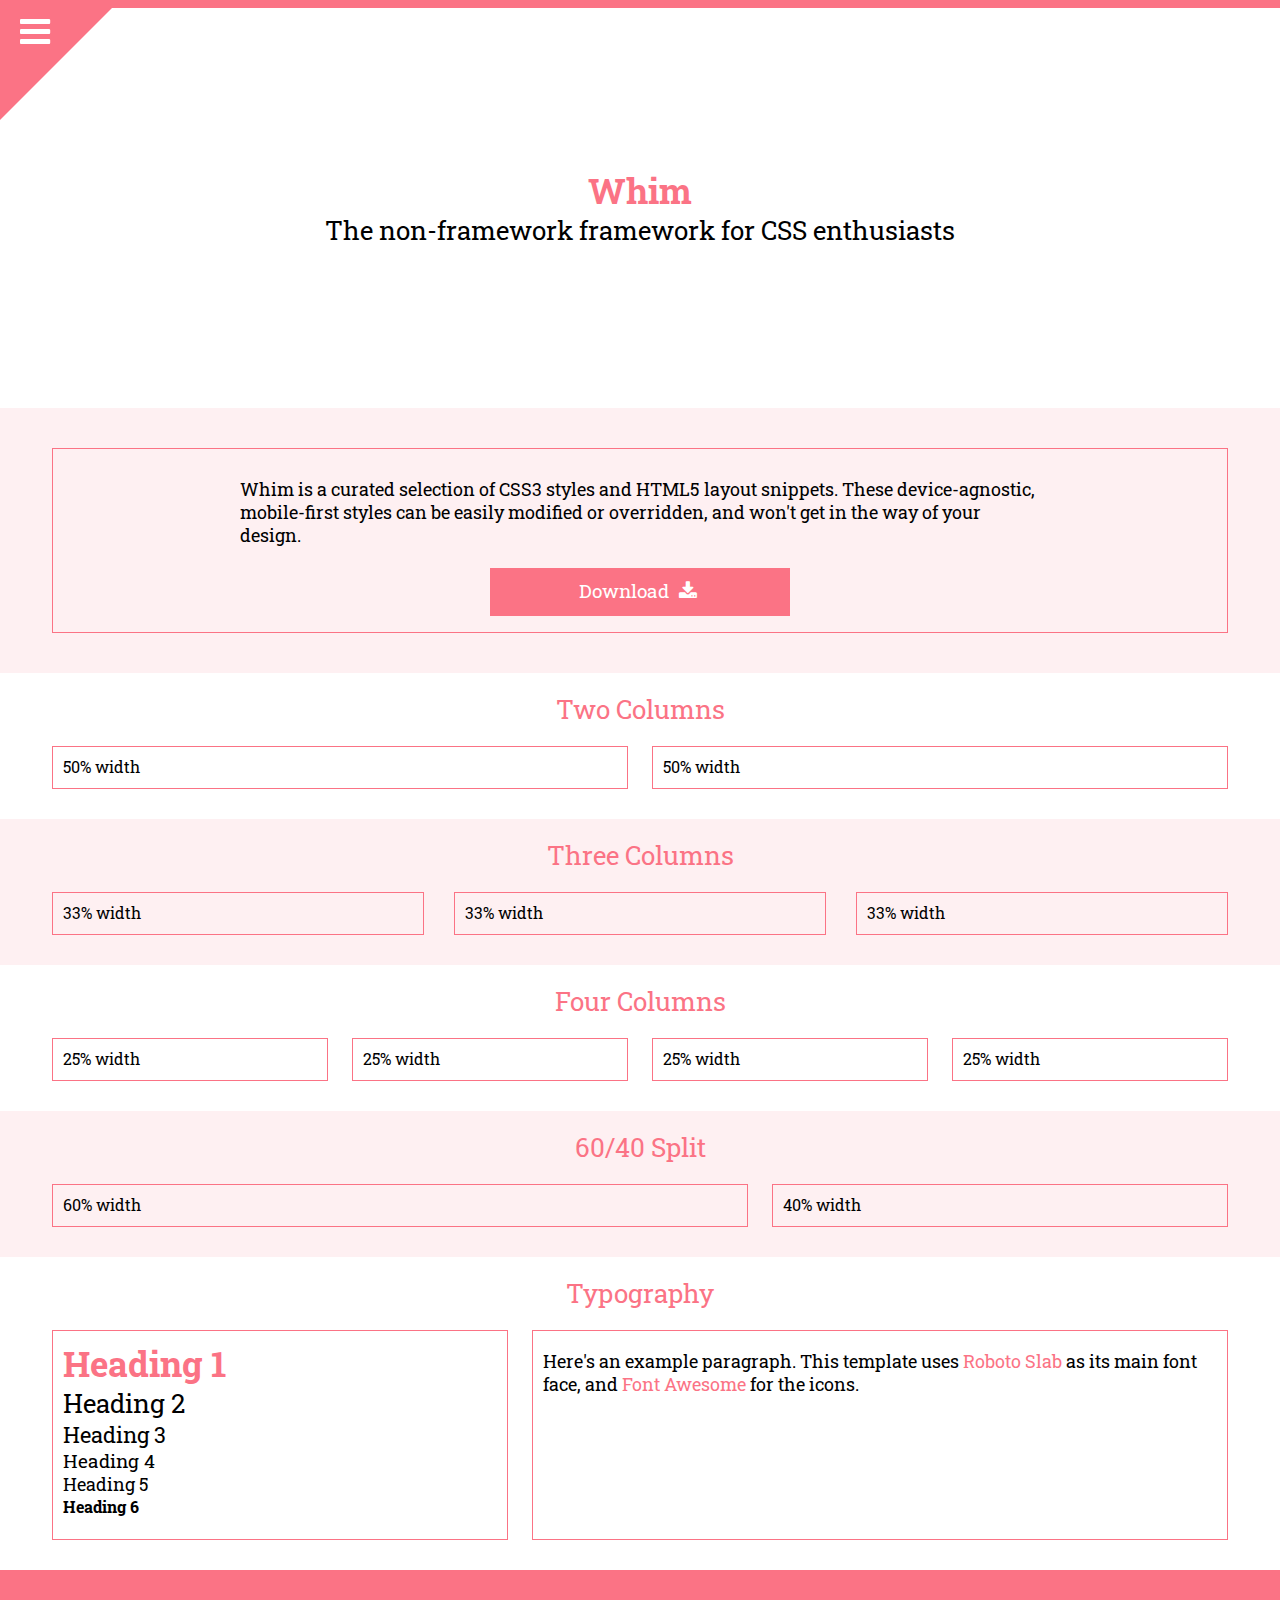
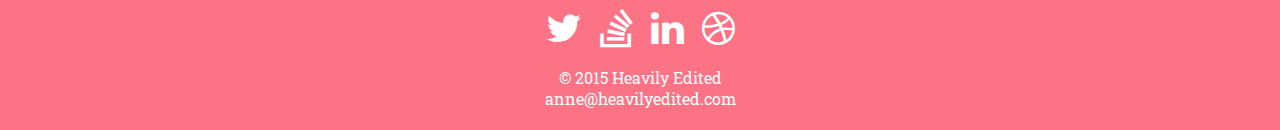
<file: index.html>
<!DOCTYPE html>
<html>
<head>
<meta charset="UTF-8">
<meta name="viewport" content="width=device-width, initial-scale=1.0" />
<title>Whim | The Non-framework Framework for CSS Enthusiasts.</title>
<meta name="description" content="Whim is a mobile-first, design-agnostic, responsive HTML5/CSS3 boilerplate for the stylesheet minimalists of the world." />
<link rel="icon" href="favicon.ico" type="image/x-icon" />

<!-- Initialize styles and fonts -->
<link href='http://fonts.googleapis.com/css?family=Roboto+Slab:400,700' rel='stylesheet' type='text/css'>
<link href="http://maxcdn.bootstrapcdn.com/font-awesome/4.2.0/css/font-awesome.min.css" rel="stylesheet">
<link href="style.css" rel="stylesheet">
</style>

</head>

<body>

<!-- Nav -->
<div id="target"><span class="icon">&#xf0c9;</span></div>
<nav class="main-menu">
	<div class="inner">
		<ul>
			<li><a href="#two-col" class="scroll">Two Columns</a></li>
			<li><a href="#three-col" class="scroll">Three Columns</a></li>
			<li><a href="#four-col" class="scroll">Four Columns</a></li>
			<li><a href="#sixty-forty" class="scroll">60/40 Split</a></li>
			<li><a href="#typography" class="scroll">Typography</a></li>
		</ul>
	</div>
</nav>

<!-- Header -->
<header>
	<div class="inner">
	<h1>Whim</h1>
	<h2>The non-framework framework for CSS enthusiasts</h2>
	</div>
</header>

<!-- Intro -->
<section id="intro">
	<div class="inner">
		<div class="full">
		<p>Whim is a curated selection of CSS3 styles and HTML5 layout snippets. These device-agnostic, mobile-first styles can be easily modified or overridden, and won't get in the way of your design.</p>
		<a href="https://github.com/heavilyedited/whim/archive/master.zip" class="button">Download <span class="icon">&#xf019;</span></a>
		</div>
	</div>
</section>

<!-- Two Columns -->
<section id="two-col">
	<div class="inner">
		<h3 class="section-header">Two Columns</h3>
		<div class="half">
			50% width
		</div>
		<div class="half">
			50% width
		</div>
	</div>
</section>

<section id="three-col">
	<div class="inner">
		<h3 class="section-header">Three Columns</h3>
		<div class="thirds">
			33% width
		</div>
		<div class="thirds">
			33% width
		</div>
		<div class="thirds">
			33% width
		</div>
	</div>
</section>

<section id="four-col">
	<div class="inner">
		<h3 class="section-header">Four Columns</h3>
		<div class="fourths">
			25% width
		</div>
		<div class="fourths">
			25% width
		</div>
		<div class="fourths">
			25% width
		</div>
		<div class="fourths">
			25% width
		</div>
	</div>
</section>

<section id="sixty-forty">
	<div class="inner">
		<h3 class="section-header">60/40 Split</h3>
		<div class="sixty">
			60% width
		</div>
		<div class="forty">
			40% width
		</div>
	</div>
</section>

<section id="typography">
	<div class="inner">
		<h3 class="section-header">Typography</h3>
		<div class="forty">
			<h1>Heading 1</h1>
			<h2>Heading 2</h2>
			<h3>Heading 3</h3>
			<h4>Heading 4</h4>
			<h5>Heading 5</h5>
			<h6>Heading 6</h6>
		</div>
		<div class="sixty">
			<p>Here's an example paragraph. This template uses <a href="https://www.google.com/fonts/specimen/Roboto+Slab" target="_blank">Roboto Slab</a> as its main font face, and <a href="https://fortawesome.github.io/Font-Awesome/" target="_blank">Font Awesome</a> for the icons.</p>
		</div>
	</div>
</section>

<!-- Footer -->
<footer>
	<div class="inner">
		<ul class="social">
			<li><a href="https://twitter.com/HeavilyEdited" alt="Anne Gray on Twitter" target="_blank">&#xf099;</a></li>
			<li><a href="http://careers.stackoverflow.com/heavilyedited" alt="Anne Gray on StackOverflow Careers" target="_blank">&#xf16c;</a></li>
			<li><a href="https://www.linkedin.com/in/annejacksongray/" alt="Anne Gray on LinkedIn" target="_blank">&#xf0e1;</a></li>
			<li><a href="https://dribbble.com/heavilyedited" alt="Anne Gray on Dribbble" target="_blank">&#xf17d;</a></li>
		</ul>
    	&copy; 2015 <a href="http://www.heavilyedited.com/" target="_blank">Heavily Edited</a>
		<br/>anne@heavilyedited.com
    </div>
</footer>

<!-- Scripts -->
<script src="http://ajax.googleapis.com/ajax/libs/jquery/2.1.1/jquery.min.js"></script>
<script type="text/javascript">
$(document).ready(function () {
	$('.scroll').on('click', function(e) {
		$('html,body').animate({scrollTop:$(this.hash).offset().top}, 500);
		e.preventDefault();
	});
	$('#target').on('click', function() {
		$('.main-menu').toggleClass("expanded");
	});
});
</script>    
</body>
</html>
</file>
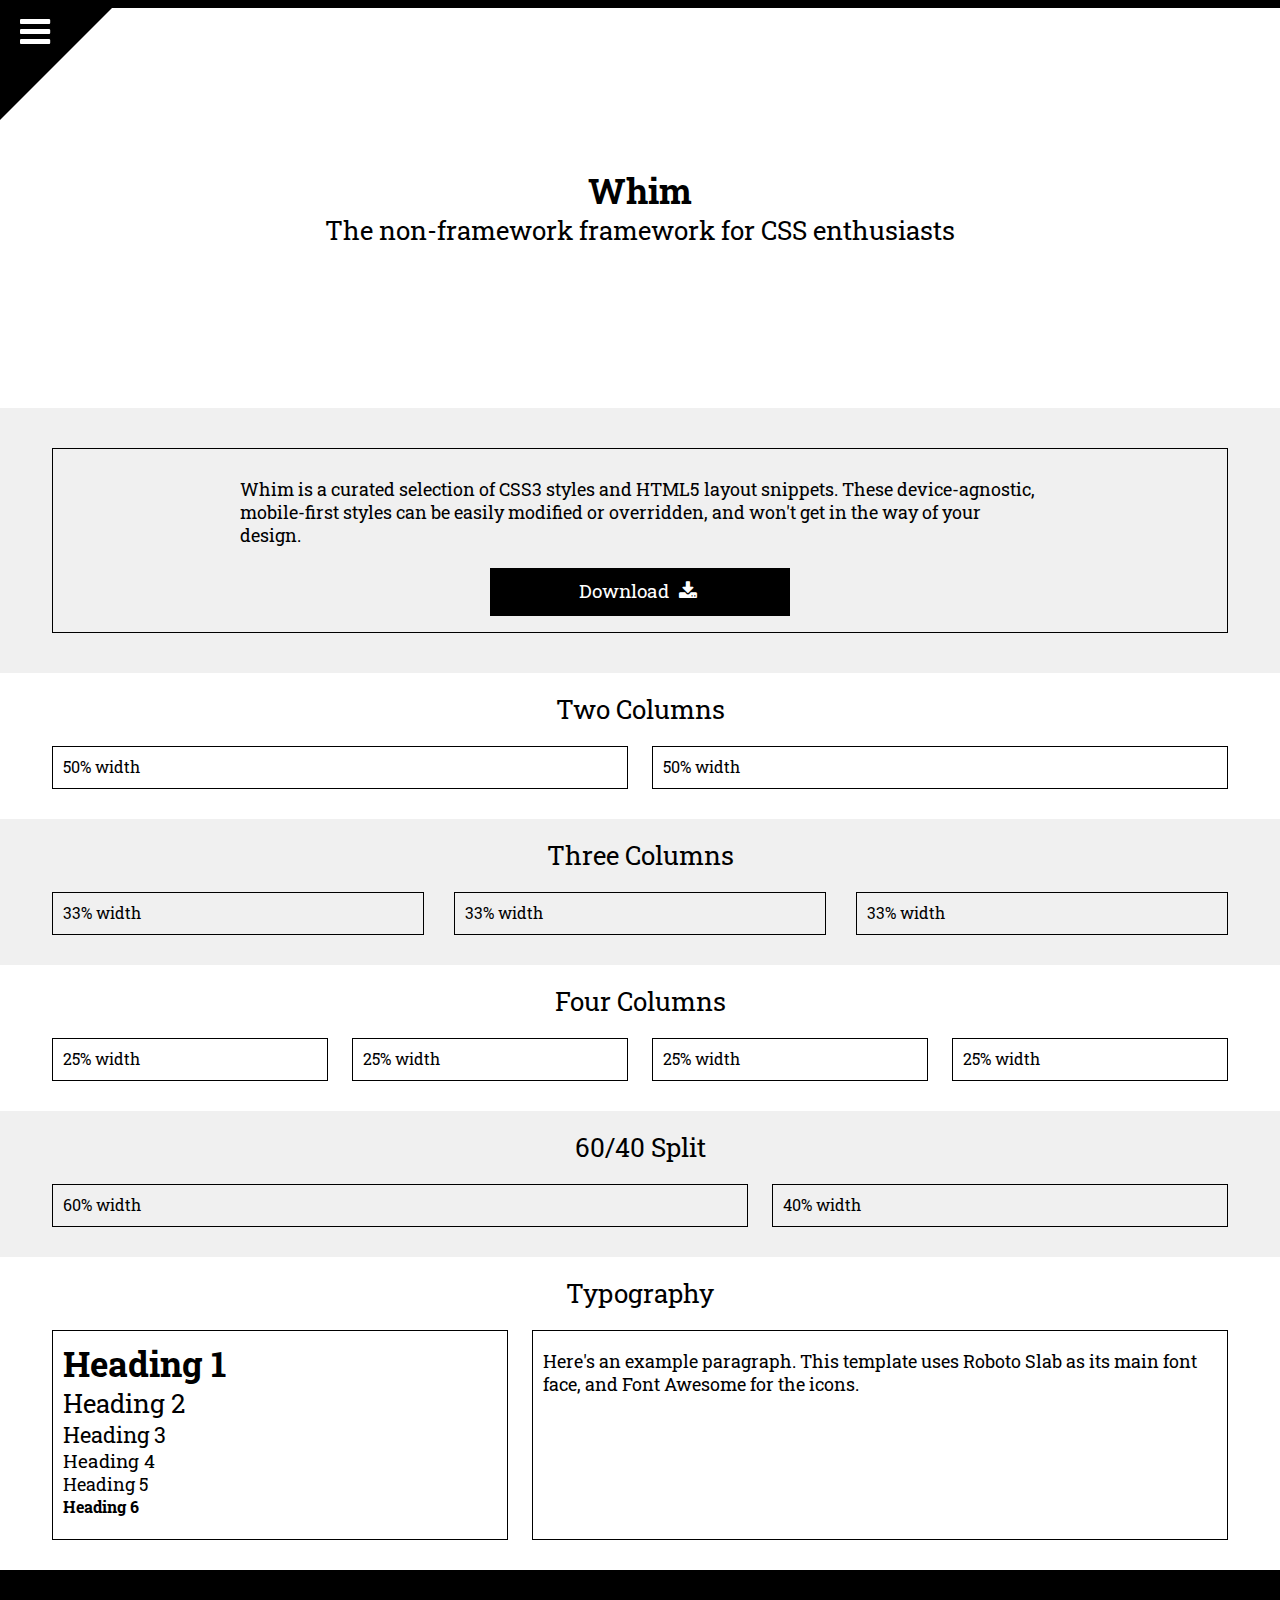
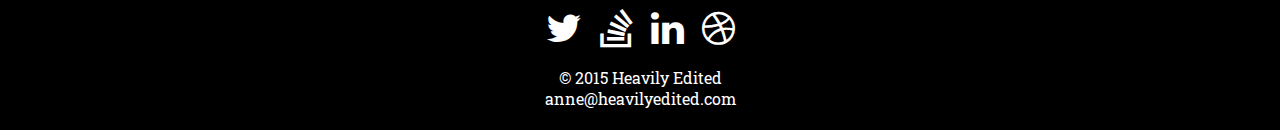
<file: greyscale/index.html>
<!DOCTYPE html>
<html>
<head>
<meta charset="UTF-8">
<meta name="viewport" content="width=device-width, initial-scale=1.0" />
<title>Whim | The Non-framework Framework for CSS Enthusiasts.</title>
<meta name="description" content="Whim is a mobile-first, design-agnostic, responsive HTML5/CSS3 boilerplate for the stylesheet minimalists of the world." />
<link rel="icon" href="favicon.ico" type="image/x-icon" />

<!-- Initialize styles and fonts -->
<link href='http://fonts.googleapis.com/css?family=Roboto+Slab:400,700' rel='stylesheet' type='text/css'>
<link href="http://maxcdn.bootstrapcdn.com/font-awesome/4.4.0/css/font-awesome.min.css" rel="stylesheet">
<link href="style.css" rel="stylesheet">
</style>

</head>

<body>

<!-- Nav -->
<div id="target"><span class="icon">&#xf0c9;</span></div>
<nav class="main-menu">
	<div class="inner">
		<ul>
			<li><a href="#two-col" class="scroll">Two Columns</a></li>
			<li><a href="#three-col" class="scroll">Three Columns</a></li>
			<li><a href="#four-col" class="scroll">Four Columns</a></li>
			<li><a href="#sixty-forty" class="scroll">60/40 Split</a></li>
			<li><a href="#typography" class="scroll">Typography</a></li>
		</ul>
	</div>
</nav>

<!-- Header -->
<header>
	<div class="inner">
	<h1>Whim</h1>
	<h2>The non-framework framework for CSS enthusiasts</h2>
	</div>
</header>

<!-- Intro -->
<section id="intro">
	<div class="inner">
		<div class="full">
		<p>Whim is a curated selection of CSS3 styles and HTML5 layout snippets. These device-agnostic, mobile-first styles can be easily modified or overridden, and won't get in the way of your design.</p>
		<a href="https://github.com/heavilyedited/whim/archive/master.zip" class="button">Download <span class="icon">&#xf019;</span></a>
		</div>
	</div>
</section>

<!-- Two Columns -->
<section id="two-col">
	<div class="inner">
		<h3 class="section-header">Two Columns</h3>
		<div class="half">
			50% width
		</div>
		<div class="half">
			50% width
		</div>
	</div>
</section>

<section id="three-col">
	<div class="inner">
		<h3 class="section-header">Three Columns</h3>
		<div class="thirds">
			33% width
		</div>
		<div class="thirds">
			33% width
		</div>
		<div class="thirds">
			33% width
		</div>
	</div>
</section>

<section id="four-col">
	<div class="inner">
		<h3 class="section-header">Four Columns</h3>
		<div class="fourths">
			25% width
		</div>
		<div class="fourths">
			25% width
		</div>
		<div class="fourths">
			25% width
		</div>
		<div class="fourths">
			25% width
		</div>
	</div>
</section>

<section id="sixty-forty">
	<div class="inner">
		<h3 class="section-header">60/40 Split</h3>
		<div class="sixty">
			60% width
		</div>
		<div class="forty">
			40% width
		</div>
	</div>
</section>

<section id="typography">
	<div class="inner">
		<h3 class="section-header">Typography</h3>
		<div class="forty">
			<h1>Heading 1</h1>
			<h2>Heading 2</h2>
			<h3>Heading 3</h3>
			<h4>Heading 4</h4>
			<h5>Heading 5</h5>
			<h6>Heading 6</h6>
		</div>
		<div class="sixty">
			<p>Here's an example paragraph. This template uses <a href="https://www.google.com/fonts/specimen/Roboto+Slab" target="_blank">Roboto Slab</a> as its main font face, and <a href="https://fortawesome.github.io/Font-Awesome/" target="_blank">Font Awesome</a> for the icons.</p>
		</div>
	</div>
</section>

<!-- Footer -->
<footer>
	<div class="inner">
		<ul class="social">
			<li><a href="https://twitter.com/HeavilyEdited" alt="Anne Gray on Twitter" target="_blank">&#xf099;</a></li>
			<li><a href="http://careers.stackoverflow.com/heavilyedited" alt="Anne Gray on StackOverflow Careers" target="_blank">&#xf16c;</a></li>
			<li><a href="https://www.linkedin.com/in/annejacksongray/" alt="Anne Gray on LinkedIn" target="_blank">&#xf0e1;</a></li>
			<li><a href="https://dribbble.com/heavilyedited" alt="Anne Gray on Dribbble" target="_blank">&#xf17d;</a></li>
		</ul>
    	&copy; 2015 <a href="http://www.heavilyedited.com/" target="_blank">Heavily Edited</a>
		<br/>anne@heavilyedited.com
    </div>
</footer>

<!-- Scripts -->
<script src="http://ajax.googleapis.com/ajax/libs/jquery/2.1.4/jquery.min.js"></script>
<script type="text/javascript">
$(document).ready(function () {
	$('.scroll').on('click', function(e) {
		$('html,body').animate({scrollTop:$(this.hash).offset().top}, 500);
		e.preventDefault();
	});
	$('#target').on('click', function() {
		$('.main-menu').toggleClass("expanded");
	});
});
</script>    
</body>
</html>
</file>
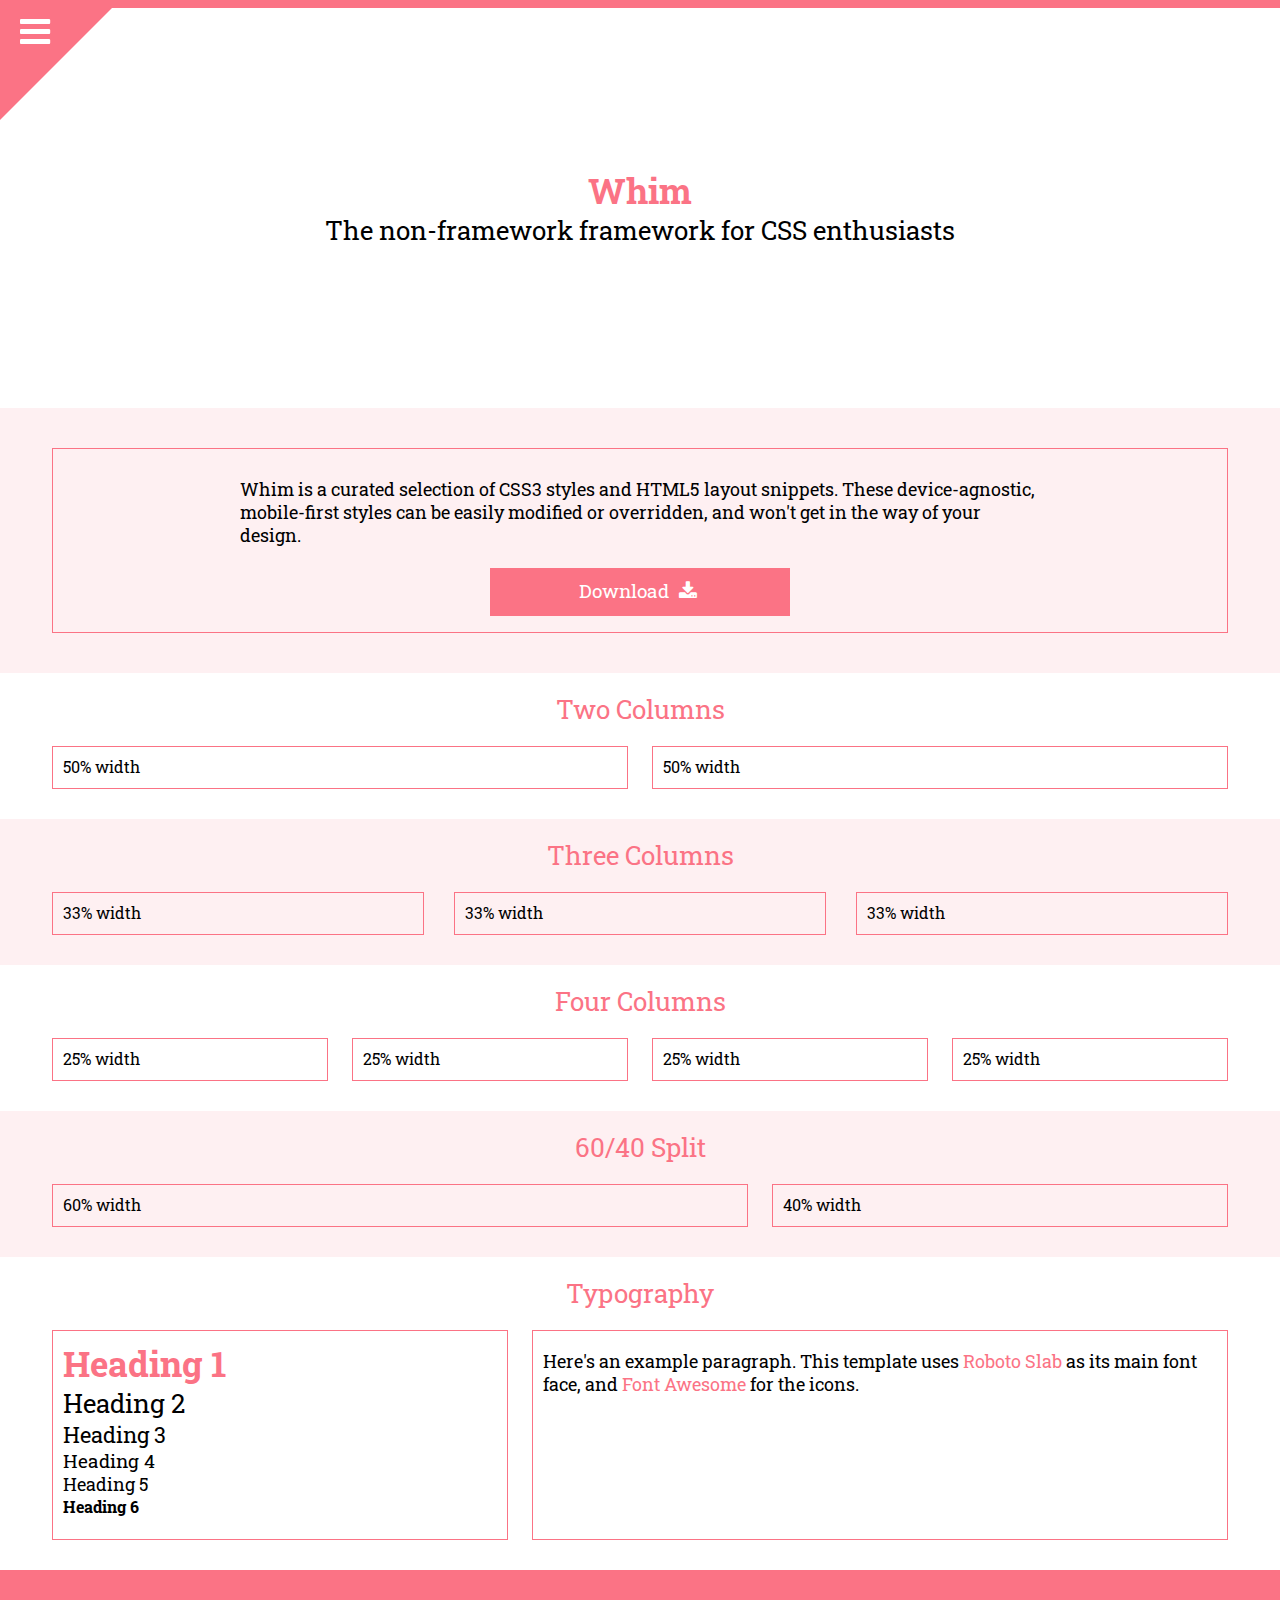
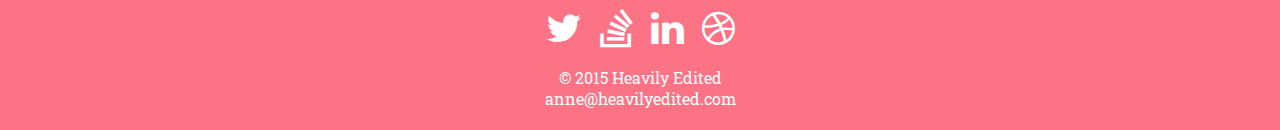
<file: pink/index.html>
<!DOCTYPE html>
<html>
<head>
<meta charset="UTF-8">
<meta name="viewport" content="width=device-width, initial-scale=1.0" />
<title>Whim | The Non-framework Framework for CSS Enthusiasts.</title>
<meta name="description" content="Whim is a mobile-first, design-agnostic, responsive HTML5/CSS3 boilerplate for the stylesheet minimalists of the world." />
<link rel="icon" href="favicon.ico" type="image/x-icon" />

<!-- Initialize styles and fonts -->
<link href='http://fonts.googleapis.com/css?family=Roboto+Slab:400,700' rel='stylesheet' type='text/css'>
<link href="http://maxcdn.bootstrapcdn.com/font-awesome/4.4.0/css/font-awesome.min.css" rel="stylesheet">
<link href="style.css" rel="stylesheet">
</style>

</head>

<body>

<!-- Nav -->
<div id="target"><span class="icon">&#xf0c9;</span></div>
<nav class="main-menu">
	<div class="inner">
		<ul>
			<li><a href="#two-col" class="scroll">Two Columns</a></li>
			<li><a href="#three-col" class="scroll">Three Columns</a></li>
			<li><a href="#four-col" class="scroll">Four Columns</a></li>
			<li><a href="#sixty-forty" class="scroll">60/40 Split</a></li>
			<li><a href="#typography" class="scroll">Typography</a></li>
		</ul>
	</div>
</nav>

<!-- Header -->
<header>
	<div class="inner">
	<h1>Whim</h1>
	<h2>The non-framework framework for CSS enthusiasts</h2>
	</div>
</header>

<!-- Intro -->
<section id="intro">
	<div class="inner">
		<div class="full">
		<p>Whim is a curated selection of CSS3 styles and HTML5 layout snippets. These device-agnostic, mobile-first styles can be easily modified or overridden, and won't get in the way of your design.</p>
		<a href="https://github.com/heavilyedited/whim/archive/master.zip" class="button">Download <span class="icon">&#xf019;</span></a>
		</div>
	</div>
</section>

<!-- Two Columns -->
<section id="two-col">
	<div class="inner">
		<h3 class="section-header">Two Columns</h3>
		<div class="half">
			50% width
		</div>
		<div class="half">
			50% width
		</div>
	</div>
</section>

<section id="three-col">
	<div class="inner">
		<h3 class="section-header">Three Columns</h3>
		<div class="thirds">
			33% width
		</div>
		<div class="thirds">
			33% width
		</div>
		<div class="thirds">
			33% width
		</div>
	</div>
</section>

<section id="four-col">
	<div class="inner">
		<h3 class="section-header">Four Columns</h3>
		<div class="fourths">
			25% width
		</div>
		<div class="fourths">
			25% width
		</div>
		<div class="fourths">
			25% width
		</div>
		<div class="fourths">
			25% width
		</div>
	</div>
</section>

<section id="sixty-forty">
	<div class="inner">
		<h3 class="section-header">60/40 Split</h3>
		<div class="sixty">
			60% width
		</div>
		<div class="forty">
			40% width
		</div>
	</div>
</section>

<section id="typography">
	<div class="inner">
		<h3 class="section-header">Typography</h3>
		<div class="forty">
			<h1>Heading 1</h1>
			<h2>Heading 2</h2>
			<h3>Heading 3</h3>
			<h4>Heading 4</h4>
			<h5>Heading 5</h5>
			<h6>Heading 6</h6>
		</div>
		<div class="sixty">
			<p>Here's an example paragraph. This template uses <a href="https://www.google.com/fonts/specimen/Roboto+Slab" target="_blank">Roboto Slab</a> as its main font face, and <a href="https://fortawesome.github.io/Font-Awesome/" target="_blank">Font Awesome</a> for the icons.</p>
		</div>
	</div>
</section>

<!-- Footer -->
<footer>
	<div class="inner">
		<ul class="social">
			<li><a href="https://twitter.com/HeavilyEdited" alt="Anne Gray on Twitter" target="_blank">&#xf099;</a></li>
			<li><a href="http://careers.stackoverflow.com/heavilyedited" alt="Anne Gray on StackOverflow Careers" target="_blank">&#xf16c;</a></li>
			<li><a href="https://www.linkedin.com/in/annejacksongray/" alt="Anne Gray on LinkedIn" target="_blank">&#xf0e1;</a></li>
			<li><a href="https://dribbble.com/heavilyedited" alt="Anne Gray on Dribbble" target="_blank">&#xf17d;</a></li>
		</ul>
    	&copy; 2015 <a href="http://www.heavilyedited.com/" target="_blank">Heavily Edited</a>
		<br/>anne@heavilyedited.com
    </div>
</footer>

<!-- Scripts -->
<script src="http://ajax.googleapis.com/ajax/libs/jquery/2.1.4/jquery.min.js"></script>
<script type="text/javascript">
$(document).ready(function () {
	$('.scroll').on('click', function(e) {
		$('html,body').animate({scrollTop:$(this.hash).offset().top}, 500);
		e.preventDefault();
	});
	$('#target').on('click', function() {
		$('.main-menu').toggleClass("expanded");
	});
});
</script>    
</body>
</html>
</file>
<file: style.css>
@charset "utf-8";

/*    Whim, the Non-Framework Framework
      A responsive + mobile-first layout by Anne Gray
	  http://whim.heavilyedited.com/
*/

/* Color Scheme
	  Pale Pink - #fef0f2
      Med Pink - #fb7385
	  White - #ffffff
      Black - #000000
*/

/* Global */
body {
	margin: 0;
	line-height: 1.3;
	-webkit-font-smoothing: antialiased;
	-moz-osx-font-smoothing: grayscale;
	color: #000000;
	background-color: #ffffff;
	border-top: 8px solid #fb7385;
	font-family: 'Roboto Slab', Helvetica, Arial, sans-serif;
}
header,nav,section,footer,article,div{ position:relative; display:block; }

/* Float Clearing */
header:after, nav:after, section:after, footer:after, div:after { content: ''; display: table; clear: both; }

/* Custom Highlight Color */
::-moz-selection { background-color:#fb7385; color:#ffffff; }
::selection { background-color:#fb7385; color:#ffffff; }

/* Headings */
h1, h2, h3, h4, h5, h6 { margin: 0; font-weight: normal; }
h1 { font-size: 2.2em; font-weight: bold; color: #fb7385; }
h2 { font-size: 1.6em; }
h3 { font-size: 1.4em; }
h4 { font-size: 1.2em; }
h5 { font-size: 1.1em; }
h6 { font-size: 1em; font-weight: bold; }

/* Links */
a, a:visited, a:active { color: #fb7385; text-decoration: none; -webkit-transition: .2s ease-out; -moz-transition: .2s ease-out; transition: .2s ease-out; }
a:hover { opacity: .8; }

.button, .button:active, .button:visited {
	display: block;
	max-width: 300px;
	margin: 6px auto;
	padding: 10px;
	background-color: #fb7385;
	color: #ffffff;
	border: 1px solid #fb7385;
	box-sizing: border-box;
	font-size: 1.2em;
	text-align: center;
}
.button:hover { opacity: 1; background-color: #fef0f2; color: #fb7385; }

/* Icon Font */
.icon { padding: 5px; font-family: FontAwesome; }

/* Social Icons*/
.social { width: 100%; margin: 0 auto; padding: 10px 0; text-align: center; font-family: FontAwesome; font-size: 2.4em; }
.social li { display: inline-block; list-style-type: none; padding: 4px; }
.social a, .social a:active, .social a:visited { font-weight: normal; }

/* Responsive Images */
img { max-width: 100%; height: auto; }
a img { border: 0; }
p { margin: 10px auto; }
hr { width: 100%; border: 0; border-top: 1px solid #fb7385; clear: both; }

/* Header */
header { height: 400px; }
header .inner { top: 50%; -webkit-transform: translateY(-50%); transform: translateY(-50%); }
header h1, header h2 { text-align: center; }

/* Menu */
.main-menu { z-index: 8; position: fixed; top: -100%; left: -100%; width: 100%; max-width: 700px; height: 100%; background-color: #fb7385; transition: .6s ease-in-out; overflow-y: auto; }
.expanded { top: 0; left: 0; }

.main-menu ul { z-index: 10; list-style-type: none; margin: 60px 20px; padding: 0; text-align: center; font-size: 1.2em; }
.main-menu li { display: block; margin: 10px; }
.main-menu li a, .main-menu li a:active, .main-menu li a:visited { display: block; padding: 10px; color: #ffffff; border: 1px solid #ffffff; box-sizing: border-box; }
.main-menu li a:hover { opacity: 1; background-color: #ffffff; color: #fb7385; }
#target {
	z-index: 9;
	position: fixed;
	top: 0;
	left: 0;
	width: 0;
	height: 0;
	border-top: 60px solid #fb7385;
	border-right: 60px solid transparent;
	border-left: 60px solid #fb7385;
	border-bottom: 60px solid transparent;
	color: #ffffff;
	font-size: 2.2em;
	text-align: center;
	-webkit-tap-highlight-color: transparent;
}
#target span{
	position: absolute;
	bottom: 0;
	right: 0;
	padding: 5px 10px;
}

/* Layout */
section:nth-child(even) { background-color: #fef0f2; }
.inner { max-width: 1200px; margin: 0 auto; padding: 20px; }

.section-header { margin-bottom: 10px; text-align: center; font-size: 1.6em; color: #fb7385; }

.full,
.half,
.thirds,
.fourths,
.forty,
.sixty { width: 98%; float: left; margin: 10px 1%; padding: 10px; border: 1px solid #fb7385; box-sizing: border-box; }

/* Custom Styles */
#intro .inner { padding: 30px 20px; }
#intro p { max-width: 800px; padding: 10px; font-size: 1.1em; }
#typography p { max-width: 800px; font-size: 1.1em; }

/* Footer */
footer { background-color: #fb7385; color: #ffffff; text-align: center; }
footer a, footer a:active, footer a:visited { color: #ffffff; }

/* Media Queries */

@media screen and (min-width: 600px) {
	.half { width: 48%; }
	.thirds { width: 31%; }
	.thirds:nth-child(odd) { margin: 10px 1.5%; }
	.fourths { width: 48%; }
}

@media screen and (min-width: 900px) {
	.fourths { width: 23%; }
	.forty { width: 38%; }
	.sixty { width: 58%; }
	#typography .forty, #typography .sixty { height: 210px; }
}
</file>
<file: greyscale/style.css>
@charset "utf-8";

/*    Whim, the Non-Framework Framework
      A responsive + mobile-first layout by Anne Gray
	  http://whim.heavilyedited.com/
*/

/* Color Scheme
	  White - #ffffff
	  Pale Grey - #f0f0f0
      Black - #000000
*/

/* Global */
body {
	margin: 0;
	line-height: 1.3;
	-webkit-font-smoothing: antialiased;
	-moz-osx-font-smoothing: grayscale;
	color: #000000;
	background-color: #ffffff;
	border-top: 8px solid #000000;
	font-family: 'Roboto Slab', Helvetica, Arial, sans-serif;
}
header,nav,section,footer,article,div{ position:relative; display:block; }

/* Float Clearing */
header:after, nav:after, section:after, footer:after, div:after { content: ''; display: table; clear: both; }

/* Custom Highlight Color */
::-moz-selection { background-color:#000000; color:#ffffff; }
::selection { background-color:#000000; color:#ffffff; }

/* Headings */
h1, h2, h3, h4, h5, h6 { margin: 0; font-weight: normal; }
h1 { font-size: 2.2em; font-weight: bold; color: #000000; }
h2 { font-size: 1.6em; }
h3 { font-size: 1.4em; }
h4 { font-size: 1.2em; }
h5 { font-size: 1.1em; }
h6 { font-size: 1em; font-weight: bold; }

/* Links */
a, a:visited, a:active { color: #000000; text-decoration: none; -webkit-transition: .2s ease-out; -moz-transition: .2s ease-out; transition: .2s ease-out; }
a:hover { opacity: .8; }

.button, .button:active, .button:visited {
	display: block;
	max-width: 300px;
	margin: 6px auto;
	padding: 10px;
	background-color: #000000;
	color: #ffffff;
	border: 1px solid #000000;
	box-sizing: border-box;
	font-size: 1.2em;
	text-align: center;
}
.button:hover { opacity: 1; background-color: #f0f0f0; color: #000000; }

/* Icon Font */
.icon { padding: 5px; font-family: FontAwesome; }

/* Social Icons*/
.social { width: 100%; margin: 0 auto; padding: 10px 0; text-align: center; font-family: FontAwesome; font-size: 2.4em; }
.social li { display: inline-block; list-style-type: none; padding: 4px; }
.social a, .social a:active, .social a:visited { font-weight: normal; }

/* Responsive Images */
img { max-width: 100%; height: auto; }
a img { border: 0; }
p { margin: 10px auto; }
hr { width: 100%; border: 0; border-top: 1px solid #000000; clear: both; }

/* Header */
header { height: 400px; }
header .inner { top: 50%; -webkit-transform: translateY(-50%); transform: translateY(-50%); }
header h1, header h2 { text-align: center; }

/* Menu */
.main-menu { z-index: 8; position: fixed; top: -100%; left: -100%; width: 100%; max-width: 700px; height: 100%; background-color: #000000; transition: .6s ease-in-out; overflow-y: auto; }
.expanded { top: 0; left: 0; }

.main-menu ul { z-index: 10; list-style-type: none; margin: 60px 20px; padding: 0; text-align: center; font-size: 1.2em; }
.main-menu li { display: block; margin: 10px; }
.main-menu li a, .main-menu li a:active, .main-menu li a:visited { display: block; padding: 10px; color: #ffffff; border: 1px solid #ffffff; box-sizing: border-box; }
.main-menu li a:hover { opacity: 1; background-color: #ffffff; color: #000000; }
#target {
	z-index: 9;
	position: fixed;
	top: 0;
	left: 0;
	width: 0;
	height: 0;
	border-top: 60px solid #000000;
	border-right: 60px solid transparent;
	border-left: 60px solid #000000;
	border-bottom: 60px solid transparent;
	color: #ffffff;
	font-size: 2.2em;
	text-align: center;
	-webkit-tap-highlight-color: transparent;
}
#target span{
	position: absolute;
	bottom: 0;
	right: 0;
	padding: 5px 10px;
}

/* Layout */
section:nth-child(even) { background-color: #f0f0f0; }
.inner { max-width: 1200px; margin: 0 auto; padding: 20px; }

.section-header { margin-bottom: 10px; text-align: center; font-size: 1.6em; color: #000000; }

.full,
.half,
.thirds,
.fourths,
.forty,
.sixty { width: 98%; float: left; margin: 10px 1%; padding: 10px; border: 1px solid #000000; box-sizing: border-box; }

/* Custom Styles */
#intro .inner { padding: 30px 20px; }
#intro p { max-width: 800px; padding: 10px; font-size: 1.1em; }
#typography p { max-width: 800px; font-size: 1.1em; }

/* Footer */
footer { background-color: #000000; color: #ffffff; text-align: center; }
footer a, footer a:active, footer a:visited { color: #ffffff; }

/* Media Queries */

@media screen and (min-width: 600px) {
	.half { width: 48%; }
	.thirds { width: 31%; }
	.thirds:nth-child(odd) { margin: 10px 1.5%; }
	.fourths { width: 48%; }
}

@media screen and (min-width: 900px) {
	.fourths { width: 23%; }
	.forty { width: 38%; }
	.sixty { width: 58%; }
	#typography .forty, #typography .sixty { height: 210px; }
}
</file>
<file: pink/style.css>
@charset "utf-8";

/*    Whim, the Non-Framework Framework
      A responsive + mobile-first layout by Anne Gray
	  http://whim.heavilyedited.com/
*/

/* Color Scheme
	  Pale Pink - #fef0f2
      Med Pink - #fb7385
	  White - #ffffff
      Black - #000000
*/

/* Global */
body {
	margin: 0;
	line-height: 1.3;
	-webkit-font-smoothing: antialiased;
	-moz-osx-font-smoothing: grayscale;
	color: #000000;
	background-color: #ffffff;
	border-top: 8px solid #fb7385;
	font-family: 'Roboto Slab', Helvetica, Arial, sans-serif;
}
header,nav,section,footer,article,div{ position:relative; display:block; }

/* Float Clearing */
header:after, nav:after, section:after, footer:after, div:after { content: ''; display: table; clear: both; }

/* Custom Highlight Color */
::-moz-selection { background-color:#fb7385; color:#ffffff; }
::selection { background-color:#fb7385; color:#ffffff; }

/* Headings */
h1, h2, h3, h4, h5, h6 { margin: 0; font-weight: normal; }
h1 { font-size: 2.2em; font-weight: bold; color: #fb7385; }
h2 { font-size: 1.6em; }
h3 { font-size: 1.4em; }
h4 { font-size: 1.2em; }
h5 { font-size: 1.1em; }
h6 { font-size: 1em; font-weight: bold; }

/* Links */
a, a:visited, a:active { color: #fb7385; text-decoration: none; -webkit-transition: .2s ease-out; -moz-transition: .2s ease-out; transition: .2s ease-out; }
a:hover { opacity: .8; }

.button, .button:active, .button:visited {
	display: block;
	max-width: 300px;
	margin: 6px auto;
	padding: 10px;
	background-color: #fb7385;
	color: #ffffff;
	border: 1px solid #fb7385;
	box-sizing: border-box;
	font-size: 1.2em;
	text-align: center;
}
.button:hover { opacity: 1; background-color: #fef0f2; color: #fb7385; }

/* Icon Font */
.icon { padding: 5px; font-family: FontAwesome; }

/* Social Icons*/
.social { width: 100%; margin: 0 auto; padding: 10px 0; text-align: center; font-family: FontAwesome; font-size: 2.4em; }
.social li { display: inline-block; list-style-type: none; padding: 4px; }
.social a, .social a:active, .social a:visited { font-weight: normal; }

/* Responsive Images */
img { max-width: 100%; height: auto; }
a img { border: 0; }
p { margin: 10px auto; }
hr { width: 100%; border: 0; border-top: 1px solid #fb7385; clear: both; }

/* Header */
header { height: 400px; }
header .inner { top: 50%; -webkit-transform: translateY(-50%); transform: translateY(-50%); }
header h1, header h2 { text-align: center; }

/* Menu */
.main-menu { z-index: 8; position: fixed; top: -100%; left: -100%; width: 100%; max-width: 700px; height: 100%; background-color: #fb7385; transition: .6s ease-in-out; overflow-y: auto; }
.expanded { top: 0; left: 0; }

.main-menu ul { z-index: 10; list-style-type: none; margin: 60px 20px; padding: 0; text-align: center; font-size: 1.2em; }
.main-menu li { display: block; margin: 10px; }
.main-menu li a, .main-menu li a:active, .main-menu li a:visited { display: block; padding: 10px; color: #ffffff; border: 1px solid #ffffff; box-sizing: border-box; }
.main-menu li a:hover { opacity: 1; background-color: #ffffff; color: #fb7385; }
#target {
	z-index: 9;
	position: fixed;
	top: 0;
	left: 0;
	width: 0;
	height: 0;
	border-top: 60px solid #fb7385;
	border-right: 60px solid transparent;
	border-left: 60px solid #fb7385;
	border-bottom: 60px solid transparent;
	color: #ffffff;
	font-size: 2.2em;
	text-align: center;
	-webkit-tap-highlight-color: transparent;
}
#target span{
	position: absolute;
	bottom: 0;
	right: 0;
	padding: 5px 10px;
}

/* Layout */
section:nth-child(even) { background-color: #fef0f2; }
.inner { max-width: 1200px; margin: 0 auto; padding: 20px; }

.section-header { margin-bottom: 10px; text-align: center; font-size: 1.6em; color: #fb7385; }

.full,
.half,
.thirds,
.fourths,
.forty,
.sixty { width: 98%; float: left; margin: 10px 1%; padding: 10px; border: 1px solid #fb7385; box-sizing: border-box; }

/* Custom Styles */
#intro .inner { padding: 30px 20px; }
#intro p { max-width: 800px; padding: 10px; font-size: 1.1em; }
#typography p { max-width: 800px; font-size: 1.1em; }

/* Footer */
footer { background-color: #fb7385; color: #ffffff; text-align: center; }
footer a, footer a:active, footer a:visited { color: #ffffff; }

/* Media Queries */

@media screen and (min-width: 600px) {
	.half { width: 48%; }
	.thirds { width: 31%; }
	.thirds:nth-child(odd) { margin: 10px 1.5%; }
	.fourths { width: 48%; }
}

@media screen and (min-width: 900px) {
	.fourths { width: 23%; }
	.forty { width: 38%; }
	.sixty { width: 58%; }
	#typography .forty, #typography .sixty { height: 210px; }
}
</file>
